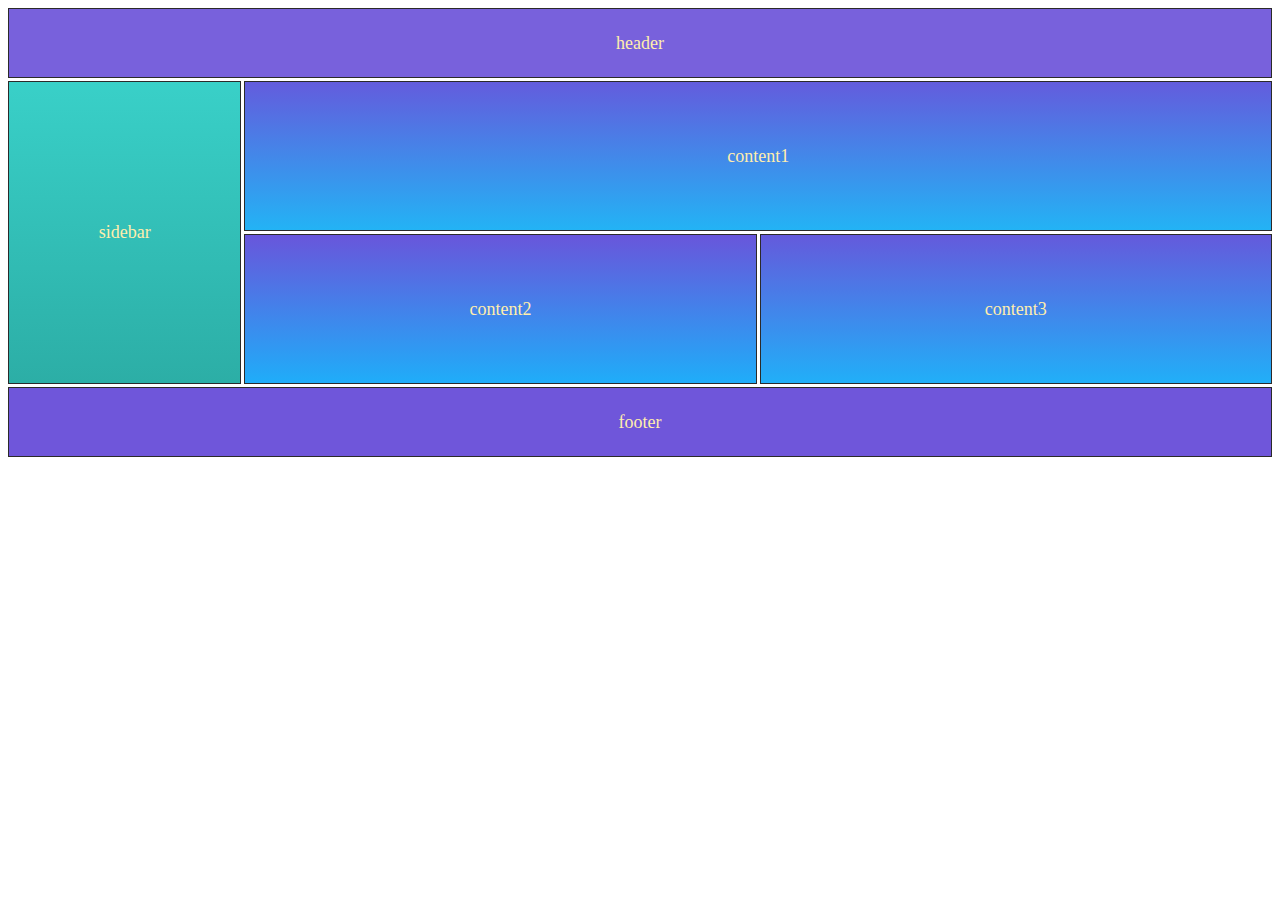
<file: Day3 task/index.html>
<!DOCTYPE html>
<html lang="en">
<head>
    <meta charset="UTF-8">
    <meta http-equiv="X-UA-Compatible" content="IE=edge">
    <meta name="viewport" content="width=device-width, initial-scale=1.0">
    <title>Day3 task</title>
    <link rel="stylesheet" href="style.css">
</head>
<body>
    <div class="container">
        <div class="header"> header</div>
        <div class="sidebar">sidebar</div>
        <div class="content1">content1</div>
        <div class="content2">content2</div>
        <div class="content3">content3</div>
        <div class="footer">footer</div>
    </div>
</body>
</html>
</file>
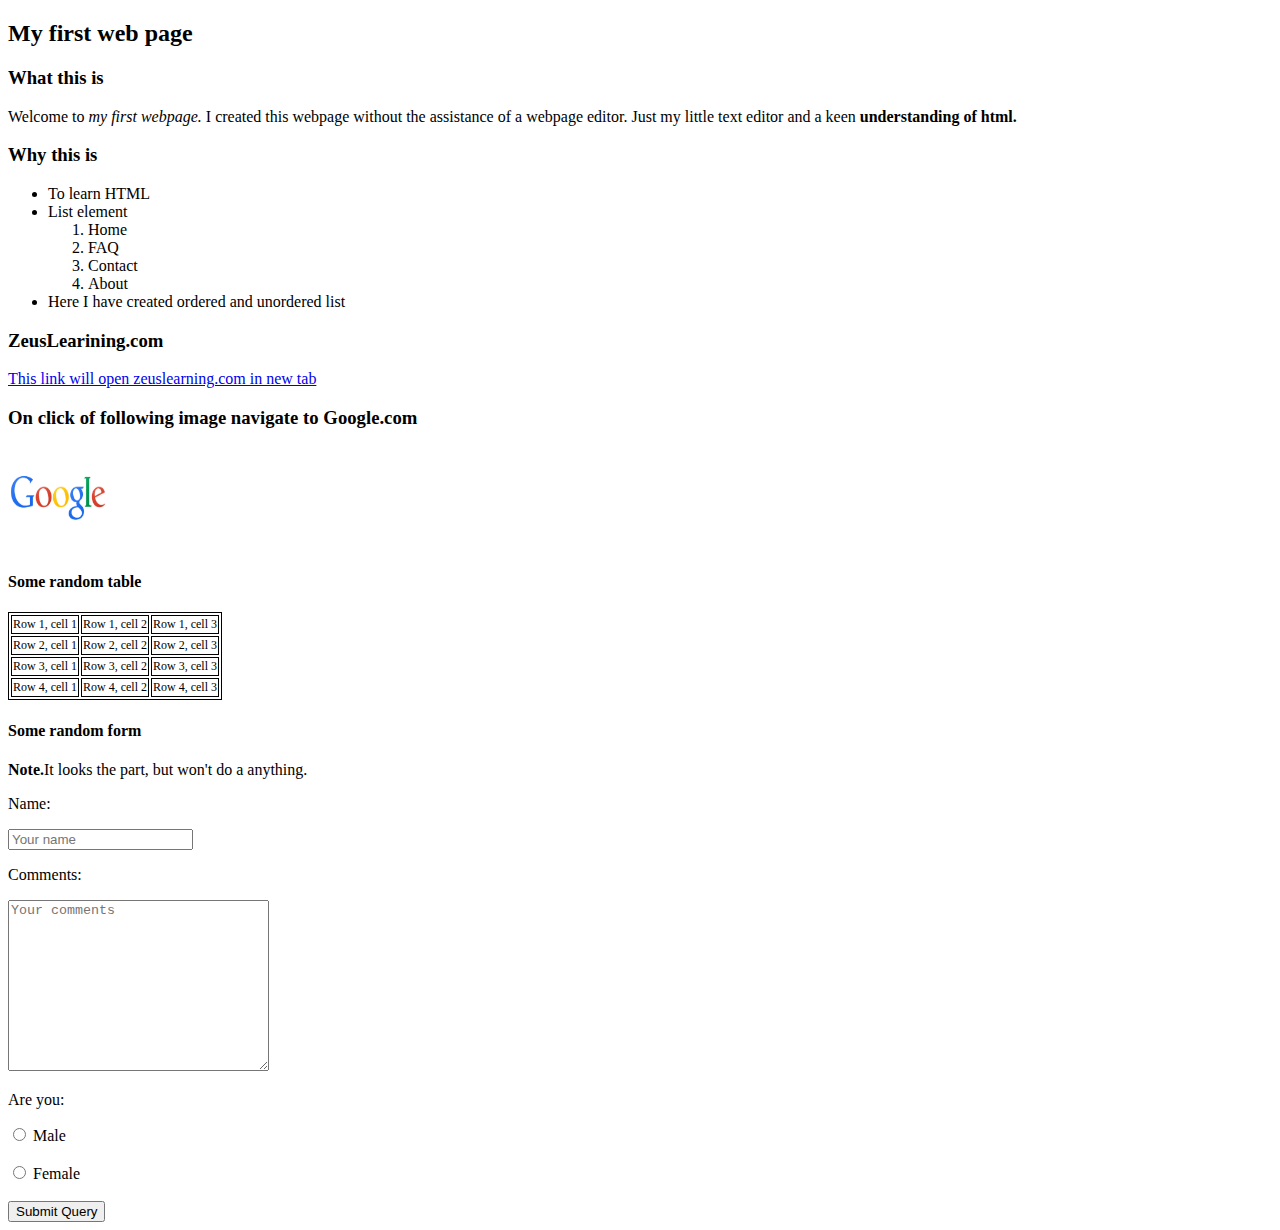
<file: Day2 task/task1.html>
<!DOCTYPE html>
<html lang="en">
<head>
    <meta charset="UTF-8">
    <meta http-equiv="X-UA-Compatible" content="IE=edge">
    <meta name="viewport" content="width=device-width, initial-scale=1.0">
    <title>Day2 task1</title>
    <style>
   
        img{
            width: 100px;
            height: 100px;
        }
        table,tr,td{
            border: 1px solid black;
            font-size: 12px;
        }
        textarea{
            overflow: scroll;
        }
    </style>
</head>
<body>
    <div>
        <h2>My first web page</h2>
        <h3>What this is</h3>
        <p>Welcome to <i> my first webpage.</i> I created this webpage without the assistance of a webpage editor.
            Just my little text editor and a keen <b>understanding of html.</b> 
        </p>
    </div>

    <div>
        <h3>Why this is</h3>
        <ul>
            <li>To learn HTML</li>
            <li>List element
                <ol>
                    <li>Home</li>
                    <li>FAQ</li>
                    <li>Contact</li>
                    <li>About</li>
                </ol>
            </li>
            <li>Here I have created ordered and unordered list</li>
        </ul>
        <h3>ZeusLearining.com</h3>
        <a href="https://www.zeuslearning.com/" target="_blank">This link will open zeuslearning.com in new tab</a>
        <h3>On click of following image navigate to Google.com</h3>
        <img src="google.jpg" alt="google.com website">

        <h4>Some random table</h4>
        <table>
            <tr>
                <td>Row 1, cell 1</td>
                <td>Row 1, cell 2</td>
                <td>Row 1, cell 3</td>
            </tr>
            <tr>
                <td>Row 2, cell 1</td>
                <td>Row 2, cell 2</td>
                <td>Row 2, cell 3</td>
            </tr>
            <tr>
                <td>Row 3, cell 1</td>
                <td>Row 3, cell 2</td>
                <td>Row 3, cell 3</td>
            </tr>
            <tr>
                <td>Row 4, cell 1</td>
                <td>Row 4, cell 2</td>
                <td>Row 4, cell 3</td>
            </tr>
        </table>

        <h4>Some random form</h4>
        <p><b>Note.</b>It looks the part, but won't do a anything.</p>
        <form action="">
            <p>Name:</p>
            <input type="text" name="" id="" placeholder="Your name">
            <p>Comments:</p>
            <textarea name="" id="" cols="30" rows="10" placeholder="Your comments"></textarea>
            <p>Are you:</p>
            <input type="radio" id="male" name="gender" value="Male"> 
            <label for="male">Male</label><br><br>
            <input type="radio" name="gender" id="female" value="Female">
            <label for="female">Female</label> <br><br>

            <button type="submit"> Submit Query</button>
        </form>
    </div>
</body>
</html>
</file>
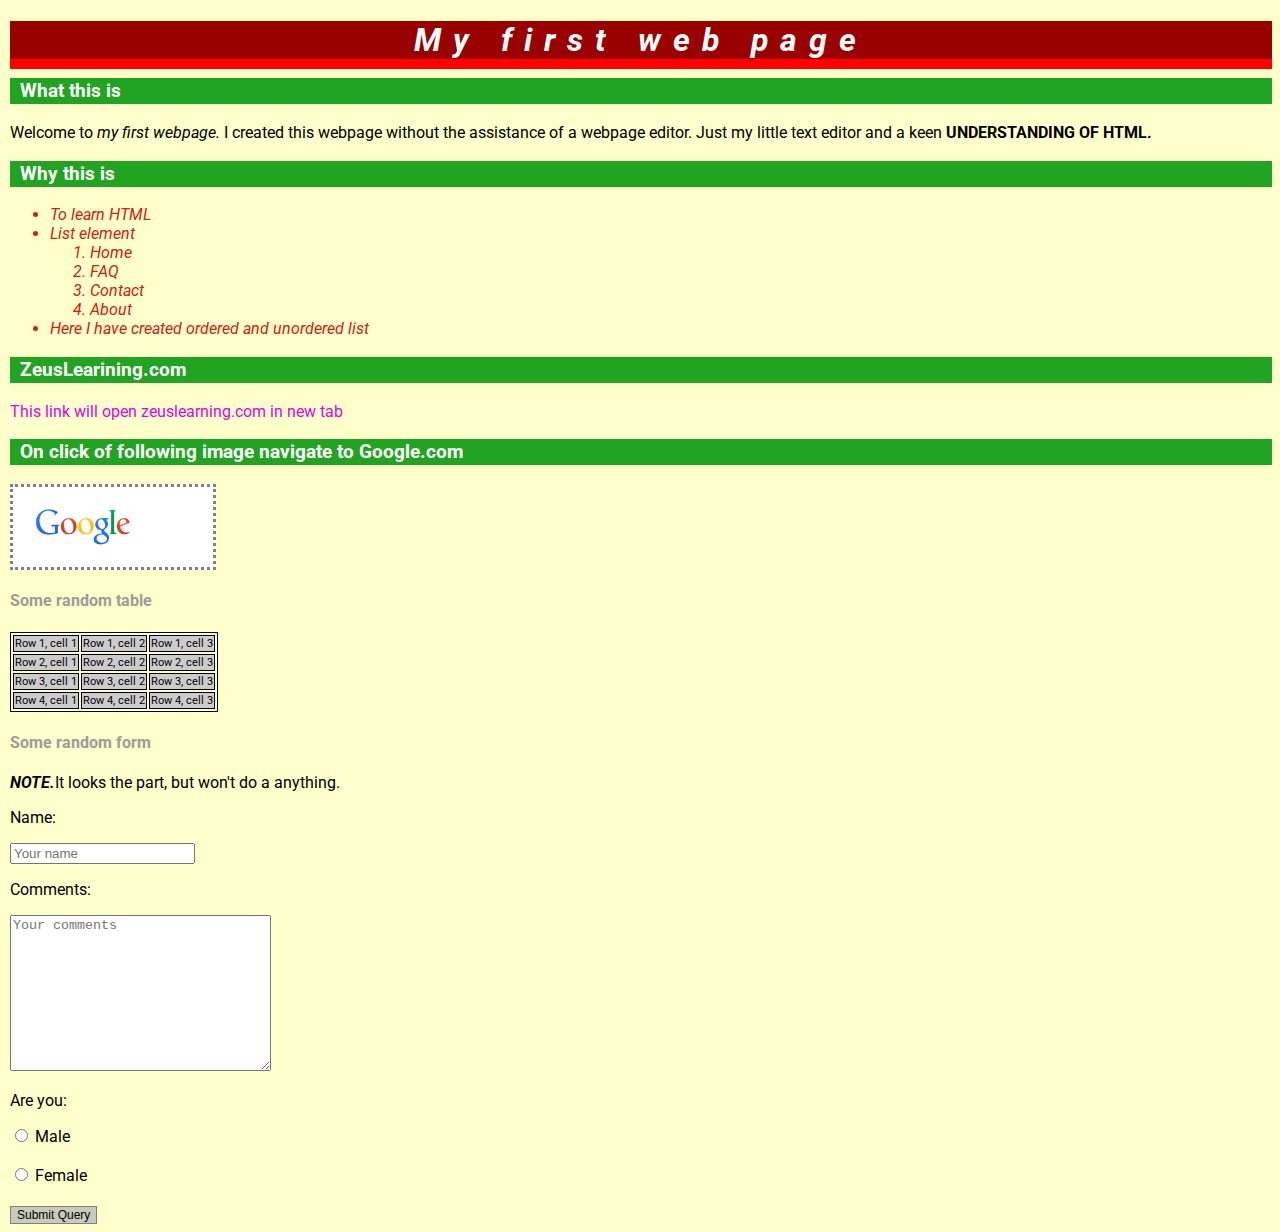
<file: Day2 task/task2.html>
<!DOCTYPE html>
<html lang="en">
<head>
    <meta charset="UTF-8">
    <meta http-equiv="X-UA-Compatible" content="IE=edge">
    <meta name="viewport" content="width=device-width, initial-scale=1.0">
    <title>Day2 task2</title>
    <link rel="stylesheet" href="style.css">
    <link rel="preconnect" href="https://fonts.googleapis.com">
<link rel="preconnect" href="https://fonts.gstatic.com" crossorigin>
<link href="https://fonts.googleapis.com/css2?family=Roboto:ital@0;1&display=swap" rel="stylesheet">
</head>
<body>
    <div>
        <h1>My first web page</h1>
        <h3>What this is</h3>
        <p>Welcome to <i> my first webpage.</i> I created this webpage without the assistance of a webpage editor.
            Just my little text editor and a keen <b>UNDERSTANDING OF HTML.</b> 
        </p>
    </div>

    <div>
        <h3>Why this is</h3>
        <ul>
            <li>To learn HTML</li>
            <li>List element
                <ol>
                    <li>Home</li>
                    <li>FAQ</li>
                    <li>Contact</li>
                    <li>About</li>
                </ol>
            </li>
            <li>Here I have created ordered and unordered list</li>
        </ul>
        <h3>ZeusLearining.com</h3>
        <a href="https://www.zeuslearning.com/" target="_blank">This link will open zeuslearning.com in new tab</a>
        <h3>On click of following image navigate to Google.com</h3>
        <div class="googlelogo"><img src="google.jpg" alt="google.com website"></div>

        <h4>Some random table</h4>
        <table>
            <tr>
                <td>Row 1, cell 1</td>
                <td>Row 1, cell 2</td>
                <td>Row 1, cell 3</td>
            </tr>
            <tr>
                <td>Row 2, cell 1</td>
                <td>Row 2, cell 2</td>
                <td>Row 2, cell 3</td>
            </tr>
            <tr>
                <td>Row 3, cell 1</td>
                <td>Row 3, cell 2</td>
                <td>Row 3, cell 3</td>
            </tr>
            <tr>
                <td>Row 4, cell 1</td>
                <td>Row 4, cell 2</td>
                <td>Row 4, cell 3</td>
            </tr>
        </table>

        <h4>Some random form</h4>
        <p><i><b>NOTE.</b></i>It looks the part, but won't do a anything.</p>
        <form action="">
            <p>Name:</p>
            <input type="text" name="" id="" placeholder="Your name">
            <p>Comments:</p>
            <textarea name="" id="" cols="30" rows="10" placeholder="Your comments"></textarea>
            <p>Are you:</p>
            <input type="radio" id="male" name="gender" value="Male"> 
            <label for="male">Male</label><br><br>
            <input type="radio" name="gender" id="female" value="Female">
            <label for="female">Female</label> <br><br>

            <button type="submit"> Submit Query</button>
        </form>
    </div>
</body>
</html>
</file>
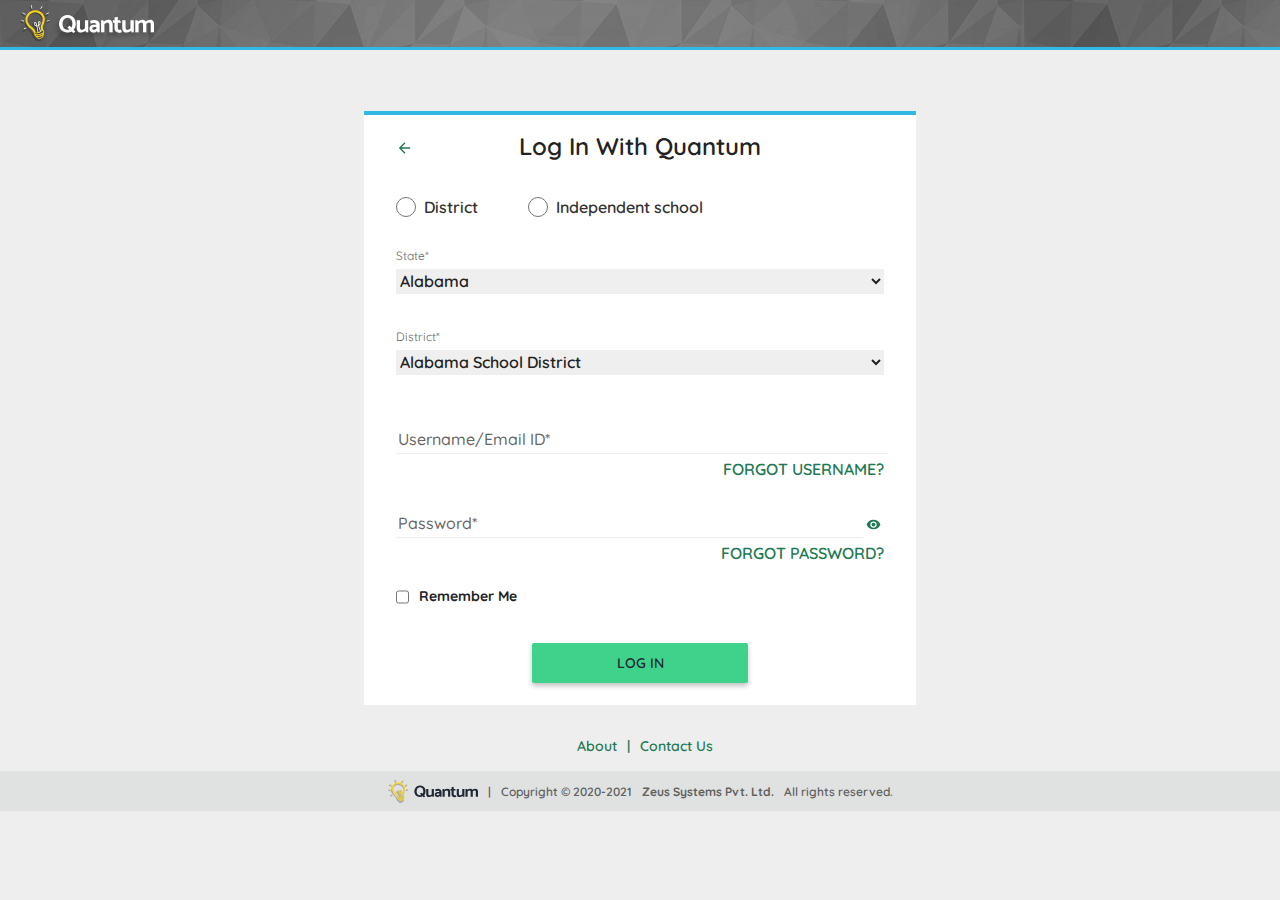
<file: Day4 task/loginPage.html>
<!DOCTYPE html>
<html lang="en">
  <head>
    <meta charset="UTF-8" />
    <meta http-equiv="X-UA-Compatible" content="IE=edge" />
    <meta name="viewport" content="width=device-width, initial-scale=1.0" />
    <link rel="stylesheet" href="loginPageCss.css" />
    <title>Quantum | LogIn</title>
    <link rel="preconnect" href="https://fonts.googleapis.com" />
    <link rel="preconnect" href="https://fonts.gstatic.com" crossorigin />
    <link
      href="https://fonts.googleapis.com/css2?family=Quicksand:wght@300;400;500;600;700&display=swap"
      rel="stylesheet"
    />
  </head>
  <body>
    <div style="width: 100vw">
      <div id="header-pattern">
        <!-- <img src="/Day4 task/image/header pattern image.png" alt="" id="header-pattern"> -->
        <img
          src="./image/logo used in header.svg"
          alt="Quantum logo image"
          id="logo-in-header"
        />
      </div>

      <form action="" class="form-section">
        <div>
          <img src="./image/back.svg" alt="back key" id="back-key" />
        </div>

        <h2>Log In With Quantum</h2>

        <div class="radio-buttons" id="radio-button">
          <input
            type="radio"
            id="radio-button"
            class="checked-radio-button"
            name="school-type"
            value="district"
          />
          <!-- <img
              src="./image/radio-button-on.svg"
              alt="radio button"
              id="radio-button"
              class="checked-radio-button"
            /> -->

          <label for="radio-button" id="district">District</label>
          <!-- <img
            src="./image/radio-button-off.svg"
            alt="radio button "
            id="radio button"
            class="unchecked-radio-button"
          /> -->
          <input
            type="radio"
            id="radio-butto"
            class="unchecked-radio-button"
            name="school-type"
            value="independent school"
          />
          <label for="radio butto" id="independent">Independent school</label>
        </div>

        <div class="state">
          <label for="states" class="state-label">State*</label> <br />
          <select name="states" id="state">
            <option value="Alabama">Alabama</option>
            <option value="Mumbai">Mumbai</option>
            <option value="Pune">pune</option>
            <option value="uttar pradesh">Uttar Pradesh</option>
          </select>
        </div>

        <div class="district">
          <label for="districts" class="state-label">District*</label> <br />
          <select name="districts" id="state">
            <option value="Alabama">Alabama School District</option>
            <option value="Mumbai">Mumbai</option>
            <option value="Pune">pune</option>
            <option value="uttar pradesh">Uttar Pradesh</option>
          </select>
        </div>

        <input type="text" class="username" placeholder="Username/Email ID*" />
        <a href="#" class="forget-username">FORGOT USERNAME?</a>
        <div class="password-wrapper">
          <input type="text" class="password" placeholder="Password*" />
          <img
            src="./image/preview.svg"
            alt="preview the password"
            class="preview"
          />
        </div>
        <a href="#" class="forget-password">FORGOT PASSWORD?</a>

        <div class="checkbox-wrapper">
          <input
            type="checkbox"
            id="checkbox"
            class="checked-checkbox"
            value="remember me"
          />
          <!--      
          <img
            src="./image/checkbox-checked.svg"
            alt="checkbox"
            class="checked-checkbox"
          /> -->
          <h3>Remember Me</h3>
        </div>
        <button type="submit" class="login-button">LOG IN</button>
      </form>

      <div class="about">
        <a href="#">About </a>
        <p>|</p>
        <a href="#"> Contact Us</a>
      </div>

      <div class="footer">
        <img src="./image/logo used in footer.svg" alt="quantum logo" />
        <p>|</p>
        <p>Copyright © 2020-2021</p>
        <p style="font-weight: bold">Zeus Systems Pvt. Ltd.</p>
        <p>All rights reserved.</p>
      </div>
    </div>
  </body>
</html>
</file>
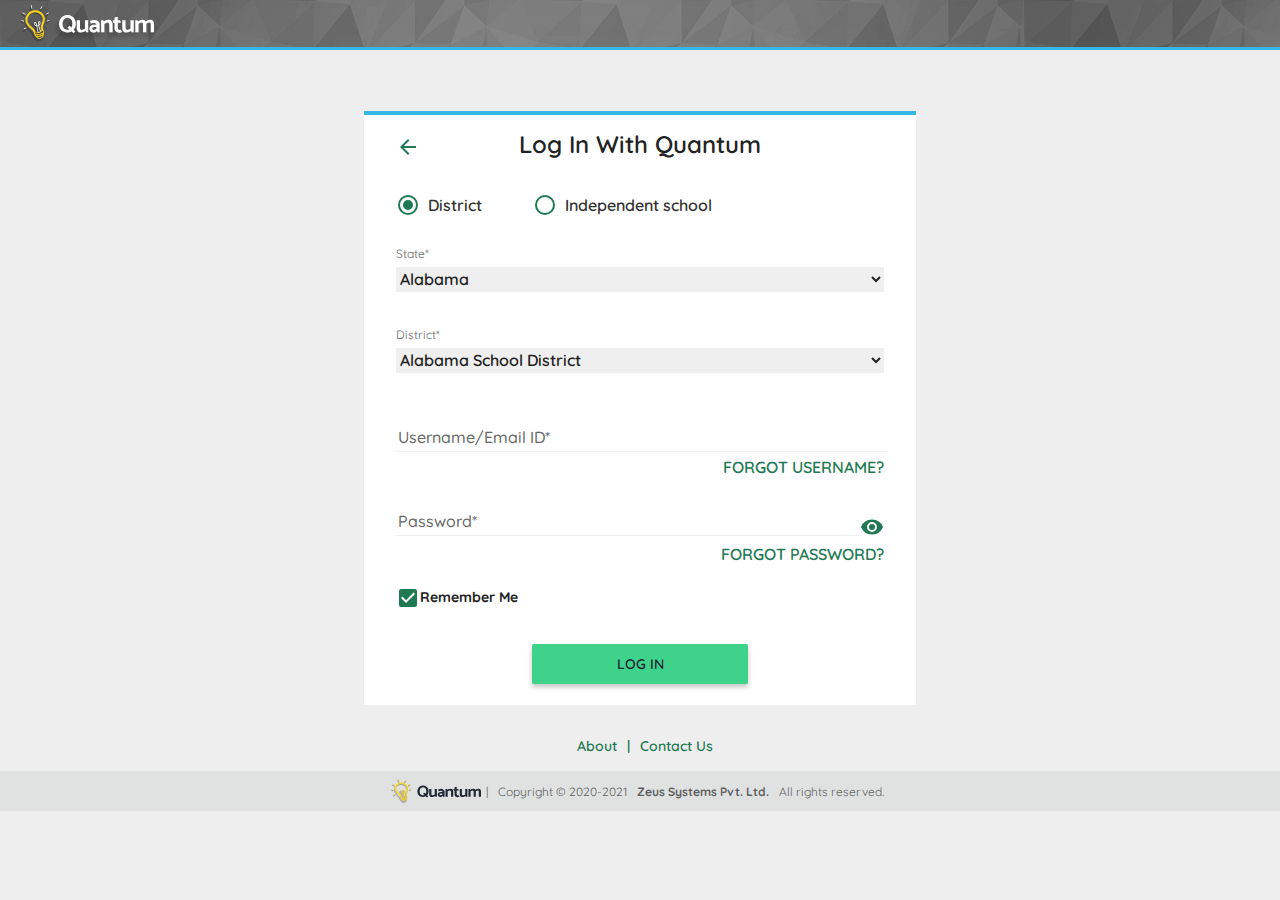
<file: With SASS/Day 4/loginPage.html>
<!DOCTYPE html>
<html lang="en">
  <head>
    <meta charset="UTF-8" />
    <meta http-equiv="X-UA-Compatible" content="IE=edge" />
    <meta name="viewport" content="width=device-width, initial-scale=1.0" />
    <link rel="stylesheet" href="./styleSheet/loginPageStyle.css" />
    <title>Quantum | LogIn</title>
    <link rel="preconnect" href="https://fonts.googleapis.com" />
    <link rel="preconnect" href="https://fonts.gstatic.com" crossorigin />
    <link
      href="https://fonts.googleapis.com/css2?family=Quicksand:wght@300;400;500;600;700&display=swap"
      rel="stylesheet"
    />
  </head>
  <body>
    <div style="width: 100vw">
      <div id="header-pattern">
        <!-- <img src="/Day4 task/image/header pattern image.png" alt="" id="header-pattern"> -->
        <img
          src="./image/logo used in header.svg"
          alt="Quantum logo image"
          id="logo-in-header"
        />
      </div>

      <form action="" class="form-section">
        <div>
          <img src="./image/back.svg" alt="back key" id="back-key" />
        </div>

        <h2>Log In With Quantum</h2>

        <div class="radio-buttons">
          <span>
            <img
              src="./image/radio-button-on.svg"
              alt="radio button"
              id="radio-button"
              class="checked-radio-button"
            />
          </span>
          <label for="radio-button" id="district">District</label>
          <img
            src="./image/radio-button-off.svg"
            alt="radio button "
            id="radio button"
            class="unchecked-radio-button"
          />
          <label for="radio button" id="independent">Independent school</label>
        </div>

        <div class="state">
          <label for="states" class="state-label">State*</label> <br />
          <select name="states" id="states">
            <option value="Alabama">Alabama</option>
            <option value="Mumbai">Mumbai</option>
            <option value="Pune">pune</option>
            <option value="uttar pradesh">Uttar Pradesh</option>
          </select>
        </div>

        <div class="district">
          <label for="districts" class="state-label">District*</label> <br />
          <select name="districts" id="district">
            <option value="Alabama">Alabama School District</option>
            <option value="Mumbai">Mumbai</option>
            <option value="Pune">pune</option>
            <option value="uttar pradesh">Uttar Pradesh</option>
          </select>
        </div>

        <input type="text" class="username" placeholder="Username/Email ID*" />
        <a href="#" class="forget-username">FORGOT USERNAME?</a>
        <div class="password-wrapper">
          <input type="text" class="password" placeholder="Password*" />
          <img
            src="./image/preview.svg"
            alt="preview the password"
            class="preview"
          />
        </div>
        <a href="#" class="forget-password">FORGOT PASSWORD?</a>

        <div class="checkbox-wrapper">
          <img
            src="./image/checkbox-checked.svg"
            alt="checkbox"
            class="checked-checkbox"
          />
          <h3>Remember Me</h3>
        </div>
        <button type="submit" class="login-button">LOG IN</button>
      </form>

      <div class="about">
        <a href="#">About </a>
        <p>|</p>
        <a href="#"> Contact Us</a>
      </div>

      <div class="footer">
        <img src="./image/logo used in footer.svg" alt="quantum logo" />
        <p>|</p>
        <p>Copyright © 2020-2021</p>
        <p style="font-weight: bold">Zeus Systems Pvt. Ltd.</p>
        <p>All rights reserved.</p>
      </div>
    </div>
  </body>
</html>
</file>
<file: Day3 task/style.css>
.container > div {
    display: flex;
    justify-content: center;
    align-items: center;
    font-size: 18px;
    color: #ffeead;
  }

.container{
    display: grid;
    grid-template-rows: 70px 150px 150px 70px ;
    grid-gap: 3px;
    grid-template-areas: 
    "h h  h  h  h  h  h  h  h  h  h  h"
    "s s  c1 c1 c1 c1 c1 c1 c1 c1 c1 c1"
    "s s  c2 c2 c2 c2 c2 c3 c3 c3 c3 c3"
    "f f  f  f  f  f  f  f  f  f  f  f";

}
.header{
    background-color: #7861DC;
    grid-area: h;
    border: 1px solid rgb(43, 42, 42);
}

.sidebar{
    background-image: linear-gradient(#39D0C8,#2CAEA6);
   grid-area: s;
    border: 1px solid rgb(43, 42, 42);
}

.content1{
    background-image: linear-gradient(#635CDD,#23B3F5);
   grid-area: c1;
    border: 1px solid rgb(43, 42, 42);
}

.content2{
    background-image: linear-gradient(#6856DB,#1FADF9);
   grid-area: c2;
    border: 1px solid rgb(43, 42, 42);
}

.content3{
    background-image: linear-gradient(#645ADC,#21AFF8);
   grid-area: c3;
    border: 1px solid rgb(43, 42, 42);
}

.footer{
    background-color: #6F56DA;
    grid-area: f;
   border: 1px solid rgb(43, 42, 42);
}


@media screen and (min-width :420px) and (max-width : 800px) {
  .container{ 
    grid-template-areas: 
    "s s  s  s  s  s  h  h  h  h  h  h"
    "c1  c1 c1 c1 c1 c1 c1 c1 c1 c1 c1 c1"
    "c2 c2  c2 c2 c2 c2 c3 c3 c3 c3 c3 c3"
    "f f  f  f  f  f  f  f  f  f  f  f";
  }
}

@media screen  and (max-width :420px) {
    .container{
        grid-template-rows: 70px 150px 150px 150px 150px 70px ;
        grid-template-areas: 
        "h h h h h h h h h h h h"
        "s s s s s s s s s s s s"
        "c1 c1 c1 c1 c1 c1 c1 c1 c1 c1 c1 c1"
        "c2 c2 c2 c2 c2 c2 c2 c2 c2 c2 c2 c2"
        "c3 c3 c3 c3 c3 c3 c3 c3 c3 c3 c3 c3"
        "f f f f f f f f f f f f"
        ;
    }
}
</file>
<file: Day2 task/style.css>
body{
    font-family: 'Roboto', sans-serif;
    background-color:	#FFFFCC ;
    margin-left: 10px;
}
h1{
    text-align: center;
    color: white;
    background-color: rgb(153,0,0);
    border-bottom: 10px solid red;
    letter-spacing: 12px;
    font-style: italic;
    margin-bottom: -10px;

}

h3{
    color: white;
    background-color: #21A421;
    padding-left: 10px;
    padding-top: 2px;
    padding-bottom: 2px;
}

li{
    color: #D12010;
    font-style: italic;
}
a{
    text-decoration: none;
    color: rgb(220, 6, 220) ;
}
img{
    width: 100px;
    height: 80px;
    padding-left: 20px;
}

.googlelogo{
    width: 200px;
    height: 80px;
    border: 3px dotted grey;
    background-color: white;
}

h4{
    color: rgb(161, 154, 154);
}

table,tr,td{
    border: 1px solid black;
    font-size: 11px;
}
td{
    background-color: rgb(204, 204, 204);
}

textarea{
    overflow-y: scroll;
}

button{
    background-color: rgb(201, 201, 188);
    border: 1px solid grey;
    font-size: 12px;
}
</file>
<file: Day4 task/loginPageCss.css>
* {
  margin: 0;
  font-family: "Quicksand", sans-serif;
}
body {
  background-color: #eeeeee;
}
::placeholder {
  letter-spacing: 0px;
  color: #666666;
  opacity: 1;
  font-size: 16px;
  font-weight: 500;
}

input[type="radio"]:after {
  width: 20px;
  height: 20px;
  background-color: white;
  border: 2px solid #1f7a54;
}

#header-pattern {
  background-image: url("./image/header\ pattern\ svg.svg"),
    url("./image/header\ pattern\ image.png");
  width: 100%;
  height: 47px;
  border-bottom: 3px solid #31b9e4;
}

#logo-in-header {
  margin-top: 5px;
  margin-left: 20px;
  color: white;
}

.form-section {
  display: flex;
  flex-direction: column;
  margin-top: 61px;
  max-width: 488px;
  height: 550px;
  margin-left: auto;
  margin-right: auto;
  border-top: 4px solid #31b9e4;
  background-color: #ffffff;
  padding: 20px 32px;
}

#back-key {
  width: 17px;
  height: 26px;
  text-align: left;
  opacity: 1;
}

h2 {
  text-align: center;
  font: normal normal medium 24px/28px Quicksand;
  letter-spacing: 0px;
  color: #222222;
  opacity: 1;
  width: 336px;
  height: 30px;
  margin-left: auto;
  margin-right: auto;
  margin-top: -34px;
  font-weight: 600;
}

.radio-buttons {
  display: flex;
  height: 24px;
  margin-top: 34px;
}

.checked-radio-button {
  width: 20px;
  height: 24px;
  /* UI Properties */
  text-align: left;
  font: normal normal normal 24px/17px Material-Design-Iconic-Font;
  letter-spacing: 0px;
  color: #1f7a54;
  opacity: 1;
  margin-right: 8px;
}

.checked-radio-button :checked {
  width: 20px;
  height: 24px;
  /* UI Properties */
  text-align: left;
  font: normal normal normal 24px/17px Material-Design-Iconic-Font;
  letter-spacing: 0px;
  color: #1f7a54;
  opacity: 1;
  margin-right: 8px;
}

#district {
  width: 53px;
  height: 20px;
  font-size: 16px;
  font-weight: 600;
  margin-top: 2px;
  /* UI Properties */
  text-align: left;
  font: normal normal medium 16px/20px Quicksand;
  letter-spacing: 0px;
  color: #333333;
  opacity: 1;
}

.unchecked-radio-button {
  width: 20px;
  height: 24px;
  /* UI Properties */
  text-align: left;
  font: normal normal normal 24px/17px Material-Design-Iconic-Font;
  letter-spacing: 0px;
  color: #1f7a54;
  opacity: 1;
  margin-left: 51px;
  margin-right: 8px;
}

#independent {
  margin-top: 2px;
  font: normal normal medium 16px/20px Quicksand;
  letter-spacing: 0px;
  color: #333333;
  opacity: 1;
  font-weight: 600;
}

.state {
  height: 45px;
  margin-top: 25px;
}

.state-label {
  height: 15px;
  /* UI Properties */
  text-align: left;
  font: normal normal medium 12px/16px Quicksand;
  letter-spacing: 0px;
  color: #666666;
  opacity: 1;
  font-size: 12px;
  border: none;
}

#state {
  margin-top: 5px;
  border: none;
  border-bottom: 1px solid #eeeeee;
  height: 25px;
  width: 100%;
  text-align: left;
  font: normal normal medium 16px/20px Quicksand;
  letter-spacing: 0px;
  color: #222222;
  opacity: 1;
  font-size: 16px;
  font-weight: 600;
}

.district {
  height: 45px;
  margin-top: 36px;
}

.username,
.password {
  width: 100%;
  height: 25px;
  margin-top: 56px;
  border: none;
  border-bottom: 1px solid #eeeeee;
}

.forget-username,
.forget-password {
  text-align: right;
  height: 18px;
  font: normal normal medium 14px Quicksand;
  letter-spacing: 0px;
  color: #1f7a54;
  text-transform: uppercase;
  opacity: 1;
  margin-top: 5px;
  text-decoration: none;
  font-size: 16px;
  font-weight: 600;
}

.password {
  margin-top: 33px;
}

.password-wrapper {
  display: flex;
  justify-content: space-between;
}

.preview {
  width: 22px;
  height: 15px;
  margin-top: 40px;
}

.checkbox-wrapper {
  margin-top: 24px;
}

.checked-checkbox {
  margin-right: 10px;
  height: 24px;
  float: left;
}
input[type="checkbox"] {
  background-color: #1f7a54;
}
h3 {
  font-size: 14px;
  color: #222222;
  opacity: 1;
  margin-top: 2px;
  padding-left: 10px;
}

.login-button {
  width: 216px;
  height: 40px;
  margin-left: auto;
  margin-right: auto;
  margin-top: 34px;
  border: none;
  border-radius: 2px;
  background: #3fd28b 0% 0% no-repeat padding-box;
  box-shadow: 0px 3px 5px #0000003d;
  opacity: 1;
  font-size: 14px;
  color: #1f2834;
  font-weight: 600;
}

.about {
  display: flex;
  margin-top: 32px;
  justify-content: center;
}

.about > a,
p {
  text-decoration: none;
  font: normal normal medium 14px/18px Quicksand;
  letter-spacing: 0px;
  color: #1f7a54;
  padding-left: 10px;
  font-size: 14px;
  font-weight: 600;
  opacity: 1;
}

.footer {
  display: flex;
  justify-content: center;
  align-items: center;
  margin-top: 16px;
  width: 100%;
  height: 40px;
  background: #e0e1e1;
  opacity: 1;
}

.footer > img {
  width: 90px;
  min-height: 24px;
}

.footer > p {
  text-align: left;
  letter-spacing: 0px;
  color: #616161;
  font-size: 12px;
  opacity: 1;
}

@media screen and (max-width: 768px) {
  .about {
    margin-top: 258px;
  }
}
</file>
<file: With SASS/Day 4/styleSheet/loginPageStyle.css>
.about {
  display: flex;
  justify-content: center;
  align-items: center;
  margin-top: 32px;
}
.about a,
.about p {
  text-decoration: none;
  font: normal normal medium 14px/18px Quicksand;
  letter-spacing: 0px;
  color: #1f7a54;
  padding-left: 10px;
  font-size: 14px;
  font-weight: 600;
  opacity: 1;
}

.footer {
  display: flex;
  justify-content: center;
  align-items: center;
  margin-top: 16px;
  width: 100%;
  height: 40px;
  background: #e0e1e1;
  opacity: 1;
}
.footer img {
  width: 90px;
  min-height: 24px;
}
.footer p {
  text-align: left;
  letter-spacing: 0px;
  color: #616161;
  font-size: 12px;
  padding: 0 5px;
  opacity: 1;
}

.form-section {
  margin: 0 auto;
  display: flex;
  flex-direction: column;
  margin-top: 61px;
  max-width: 488px;
  height: 550px;
  border-top: 4px solid #31b9e4;
  background-color: #ffffff;
  padding: 20px 32px;
}
.form-section #back-key {
  width: 17 px;
  height: 26 px;
  text-align: left;
  opacity: 1;
}
.form-section h2 {
  margin: 0 auto;
  width: 336 px;
  height: 30 px;
  text-align: center;
  letter-spacing: 0px;
  color: #222222;
  opacity: 1;
  margin-top: -34px;
  font-weight: 600;
}
.form-section .radio-buttons {
  display: flex;
  height: 24px;
  margin-top: 34px;
}
.form-section .radio-buttons .checked-radio-button {
  width: 20 px;
  height: 24 px;
  text-align: left;
  letter-spacing: 0px;
  color: #1f7a54;
  opacity: 1;
  margin-right: 8px;
}
.form-section .radio-buttons #district {
  width: 53 px;
  height: 20 px;
  font-size: 16px;
  font-weight: 600;
  margin-top: 2px;
  text-align: left;
  letter-spacing: 0px;
  color: #333333;
  opacity: 1;
}
.form-section .radio-buttons .unchecked-radio-button {
  width: 24 px;
  height: 24 px;
  text-align: left;
  letter-spacing: 0px;
  color: #1f7a54;
  opacity: 1;
  margin: 0 8px 0 51px;
}
.form-section .radio-buttons #independent {
  margin-top: 2px;
  font: normal normal medium 16px/20px Quicksand;
  letter-spacing: 0px;
  color: #333333;
  opacity: 1;
  font-weight: 600;
}
.form-section .state {
  height: 45px;
  margin-top: 25px;
}
.form-section .state .state-label {
  height: 15px;
  text-align: left;
  letter-spacing: 0px;
  color: #666666;
  opacity: 1;
  font-size: 12px;
  border: none;
}
.form-section .state #states,
.form-section .state #district {
  margin-top: 5px;
  border: none;
  border-bottom: 1px solid #eeeeee;
  height: 25px;
  width: 100%;
  text-align: left;
  font: normal normal medium 16px/20px Quicksand;
  letter-spacing: 0px;
  color: #222222;
  opacity: 1;
  font-size: 16px;
  font-weight: 600;
}
.form-section .district {
  height: 45px;
  margin-top: 36px;
}
.form-section .district .state-label {
  height: 15px;
  text-align: left;
  letter-spacing: 0px;
  color: #666666;
  opacity: 1;
  font-size: 12px;
  border: none;
}
.form-section .district #states,
.form-section .district #district {
  margin-top: 5px;
  border: none;
  border-bottom: 1px solid #eeeeee;
  height: 25px;
  width: 100%;
  text-align: left;
  font: normal normal medium 16px/20px Quicksand;
  letter-spacing: 0px;
  color: #222222;
  opacity: 1;
  font-size: 16px;
  font-weight: 600;
}
.form-section .username,
.form-section .password {
  width: 100%;
  height: 25px;
  margin-top: 56px;
  border: none;
  border-bottom: 1px solid #eeeeee;
}
.form-section .forget-username,
.form-section .forget-password {
  text-align: right;
  height: 18px;
  letter-spacing: 0px;
  color: #1f7a54;
  text-transform: uppercase;
  opacity: 1;
  margin-top: 5px;
  text-decoration: none;
  font-size: 16px;
  font-weight: 600;
}
.form-section .password-wrapper {
  display: flex;
  justify-content: space-between;
}
.form-section .password-wrapper .password {
  margin-top: 33px;
}
.form-section .password-wrapper .preview {
  width: 22 px;
  height: 15 px;
  margin-top: 40px;
}
.form-section .checkbox-wrapper {
  margin-top: 24px;
}
.form-section .checkbox-wrapper .checked-checkbox {
  width: 18 px;
  height: 24 px;
  float: left;
}
.form-section .checkbox-wrapper h3 {
  font-size: 14px;
  color: #222222;
  opacity: 1;
  margin-top: 2px;
  padding-left: 10px;
}
.form-section .login-button {
  width: 216px;
  height: 40px;
  margin: 34px auto 0 auto;
  border: none;
  border-radius: 2px;
  background: #3fd28b 0% 0% no-repeat padding-box;
  box-shadow: 0px 3px 5px rgba(0, 0, 0, 0.2392156863);
  opacity: 1;
  font-size: 14px;
  color: #1f2834;
  font-weight: 600;
}

* {
  margin: 0;
  font-family: "Quicksand", sans-serif;
}

body {
  background-color: #eeeeee;
}

::-moz-placeholder {
  letter-spacing: 0px;
  color: #666666;
  opacity: 1;
  font-size: 16px;
  font-weight: 500;
}

:-ms-input-placeholder {
  letter-spacing: 0px;
  color: #666666;
  opacity: 1;
  font-size: 16px;
  font-weight: 500;
}

::placeholder {
  letter-spacing: 0px;
  color: #666666;
  opacity: 1;
  font-size: 16px;
  font-weight: 500;
}

#header-pattern {
  background-image: url("../image/header pattern image.png"), url("../image/header pattern svg.svg");
  width: 100%;
  height: 47px;
  border-bottom: 3px solid #31b9e4;
}
#header-pattern #logo-in-header {
  margin-top: 5px;
  margin-left: 20px;
  color: white;
}/*# sourceMappingURL=loginPageStyle.css.map */
</file>
